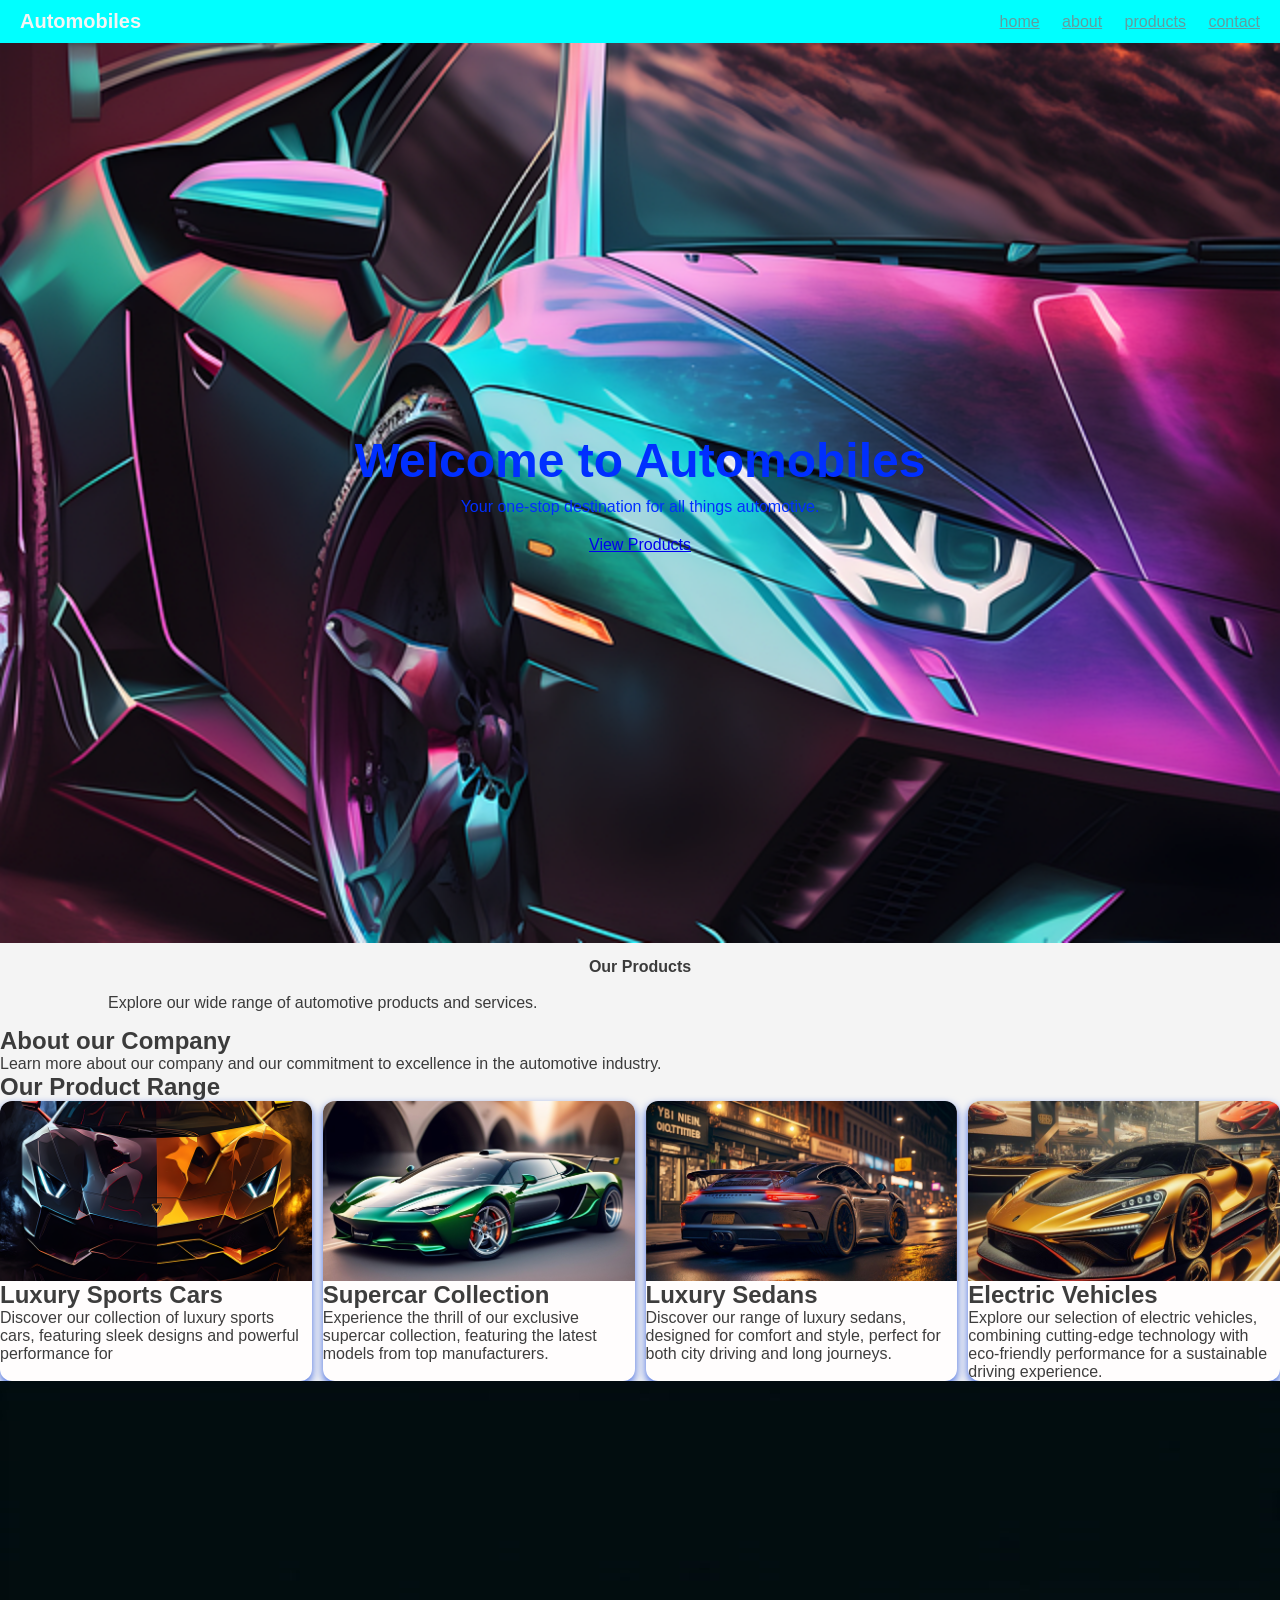
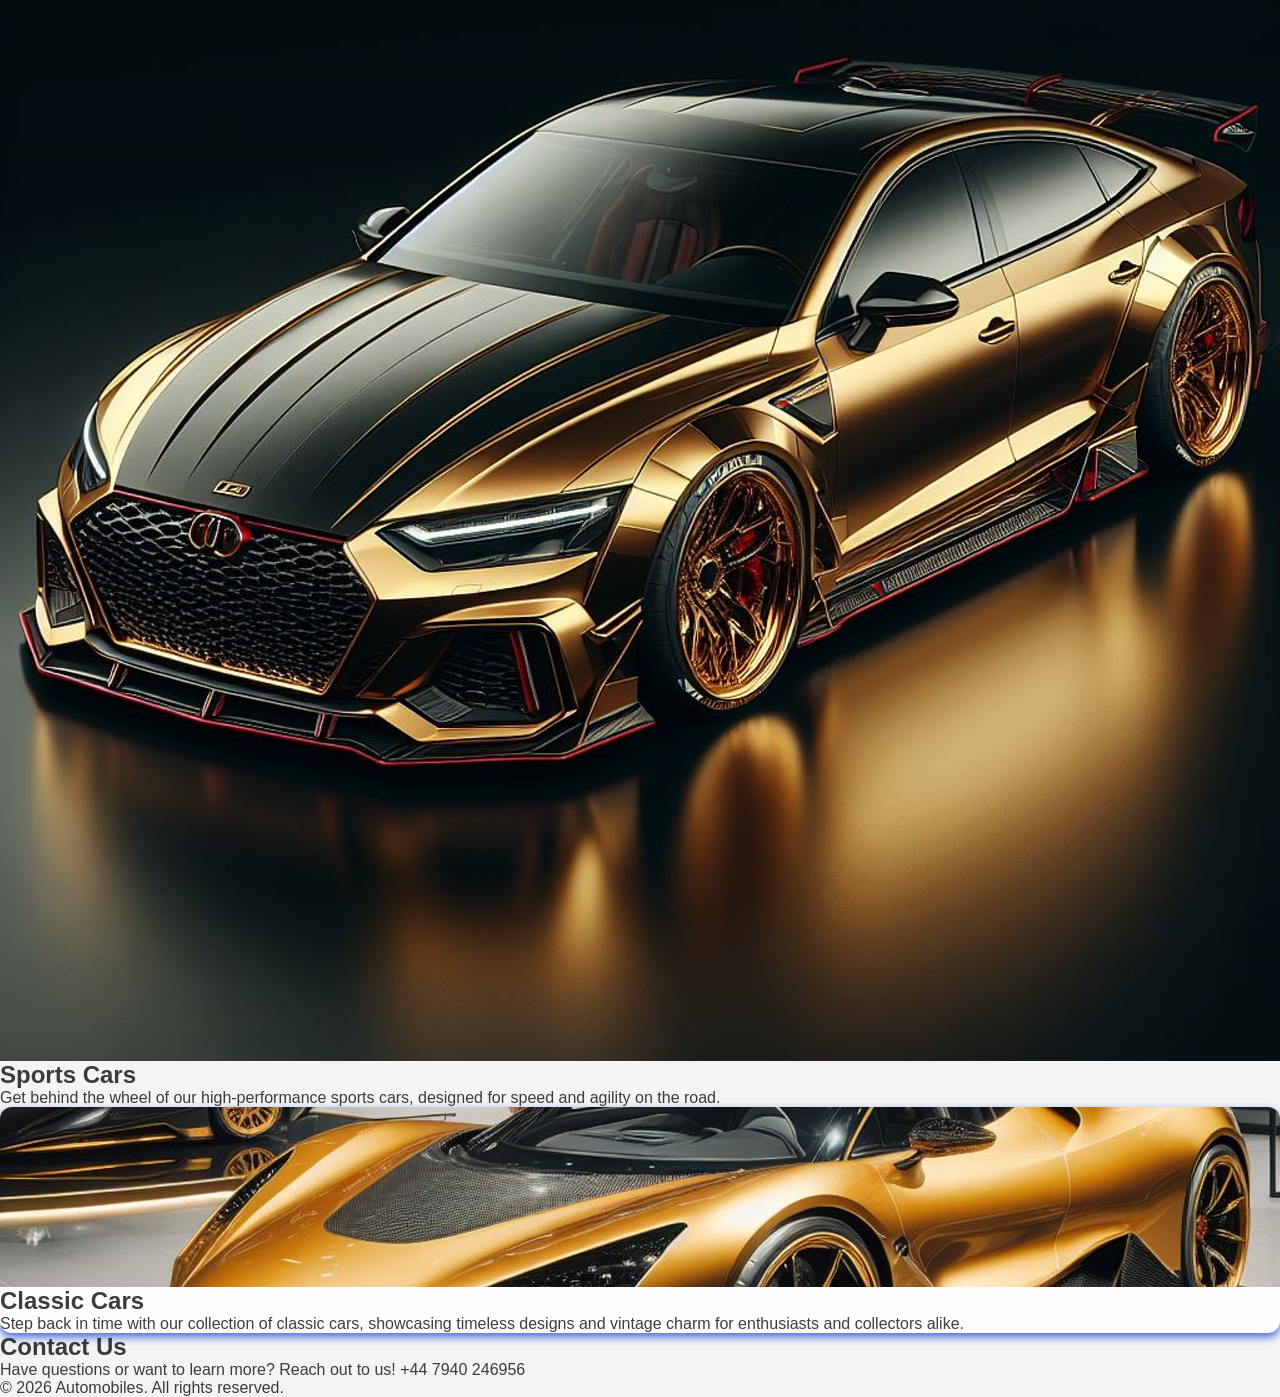
<file: index.html>
<html lang="en">
<head>
    <meta charset="UTF-8">
    <meta name="viewport" content="width=device-width, initial-scale=1.0">
    <title>automobililes</title>
    <link rel="stylesheet" href="index.css">
</head>
<body>
  <header>
    <div class="logo">Automobiles</div>
    <nav>
        <a href="#home">home</a>
        <a href="#about">about</a>
        <a href="#products">products</a>
        <a href="#contact">contact</a>
    </nav>
  </header> 
  <section id="home" class="hero">
         <h1>Welcome to Automobiles</h1>
         <p>Your one-stop destination for all things automotive.</p>
         <a href="#products" class="btn">View Products</a>
  </section>

    <section id="products" class="products">
        <h2>Our Products</h2>
        <p>Explore our wide range of automotive products and services.</p>
    </section>
    <section id="about" class="about">
        <h2>About our Company</h2>
        <p>Learn more about our company and our commitment to excellence in the automotive industry.</p>
    </section>
    <section id="products" class="products-section">
        <h2>Our Product Range</h2>
        <div class="card-grid">
            <div class="card">
                <img src="img/cr-ai-tive-lamborghini-8235407_1280.png" alt="">
                <h2>Luxury Sports Cars</h2>
                <p>Discover our collection of luxury sports cars, featuring sleek designs and powerful performance for

            </div>
            <div class="card">
                <img src="img/g_parry0-supercar-7774683_1280.jpg" alt="">
                <h2>Supercar Collection</h2>
                <p>Experience the thrill of our exclusive supercar collection, featuring the latest models from top manufacturers.</p>
                
            </div>
            <div class="card">
                <img src="img/lixxe-porsche-7770665_1280.jpg" alt="">
                <h2>Luxury Sedans</h2>
                <p>Discover our range of luxury sedans, designed for comfort and style, perfect
                    for both city driving and long journeys.</p>
                 
            </div>
            <div class="card">
                <img src="img/zhua-gun-kao-xzhe-chi-_jie-gun-xxgun-ji-lozhe-chi-supercar-8589586_1280.png" alt="">
                <h2>Electric Vehicles</h2>
                <p>Explore our selection of electric vehicles, combining cutting-edge technology with eco-friendly performance
                    for a sustainable driving experience.</p>
                
            </div>
            </div class="card">
            <img src="img/zhua-gun-kao-xzhe-chi-_jie-gun-xxgun-ji-lozhe-chi-supercar-8589657_1280.png" alt="">
                <h2>Sports Cars</h2>
                <p>Get behind the wheel of our high-performance sports cars, designed for speed and agility on the road.</p>

                </div>
                <div class="card">
                    <img src="img/zhua-gun-kao-xzhe-chi-_jie-gun-xxgun-ji-lozhe-chi-supercar-8589661_1280.png" alt="">
                    <h2>Classic Cars</h2>
                    <p>Step back in time with our collection of classic cars, showcasing timeless designs and vintage charm for enthusiasts and collectors alike.</p>

                </div>
                </div>
    </section>
    <section id="contact" class="contact">
        <h2>Contact Us</h2>
        <p>Have questions or want to learn more? Reach out to us! +44 7940 246956</p>
    </section>
    <footer>
    <p>&copy; 2026 Automobiles. All rights reserved.</p>
    </footer>
</body>
</html>
</file>
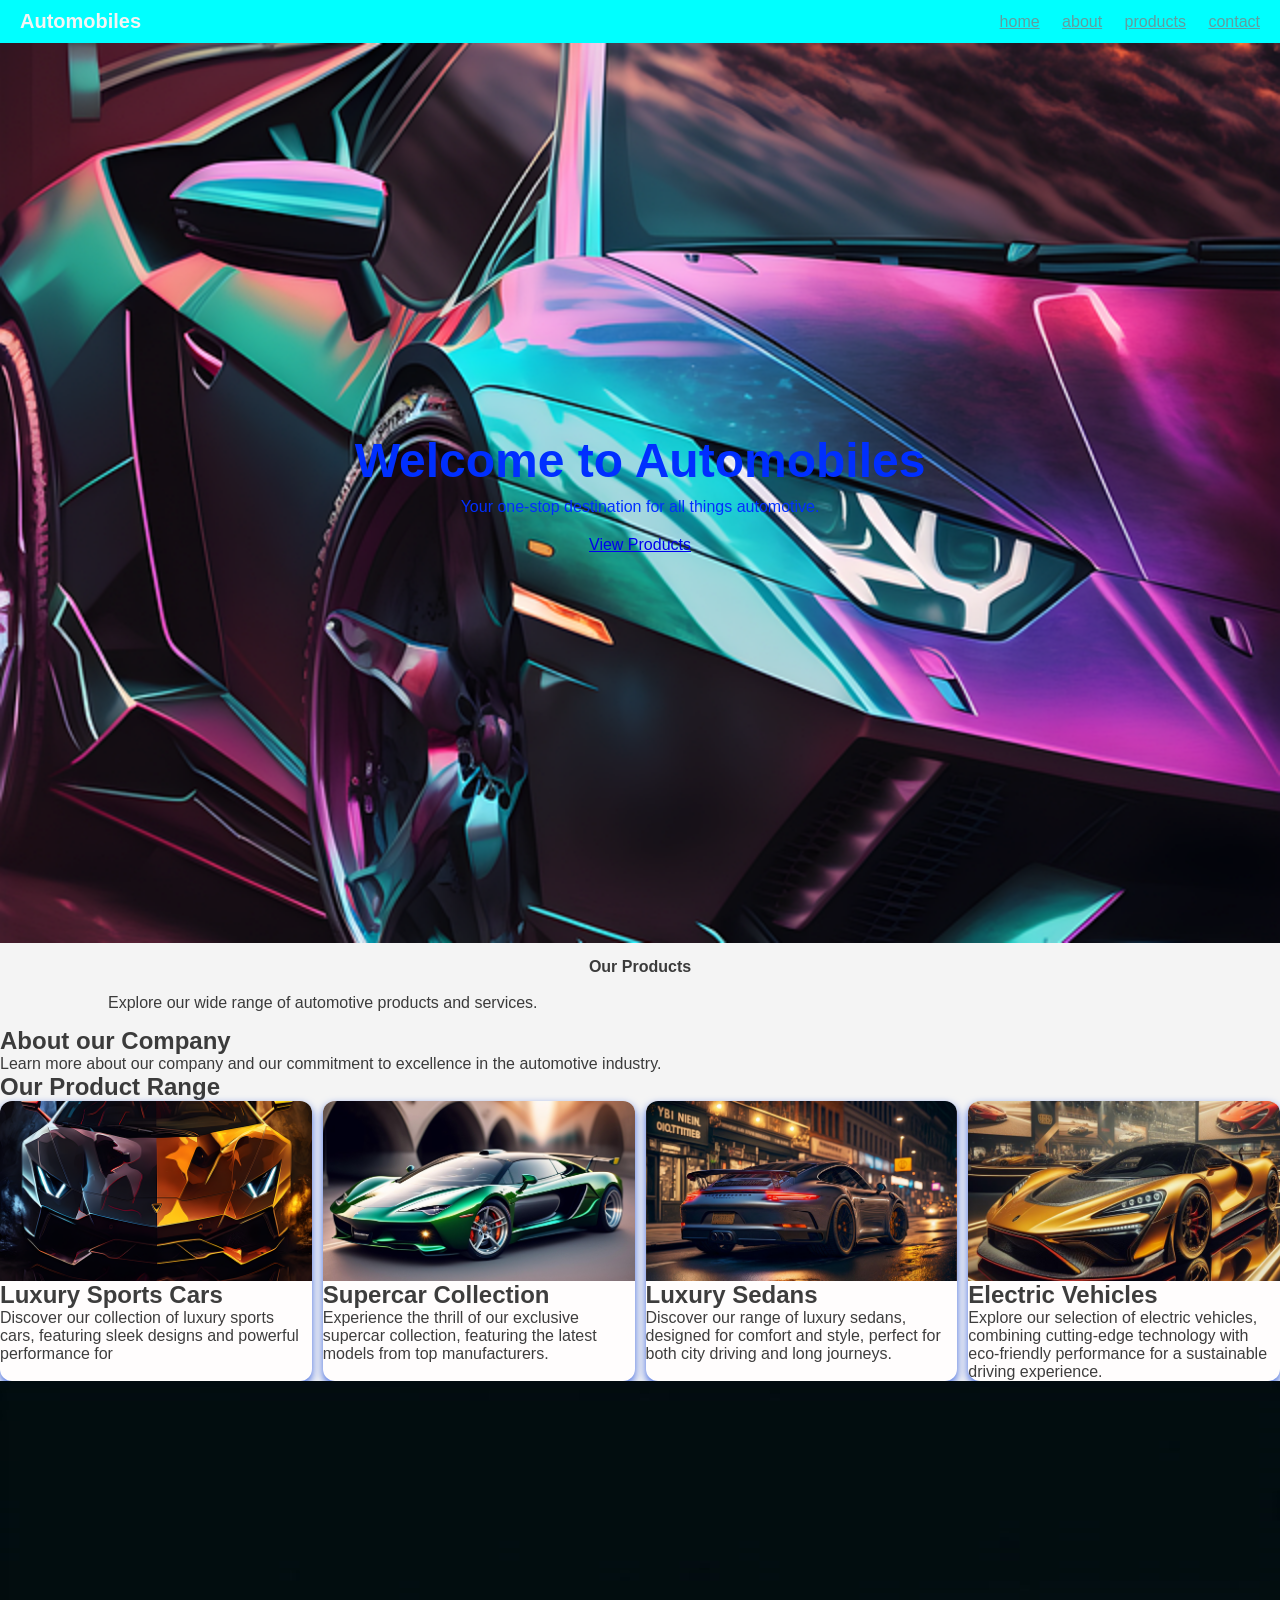
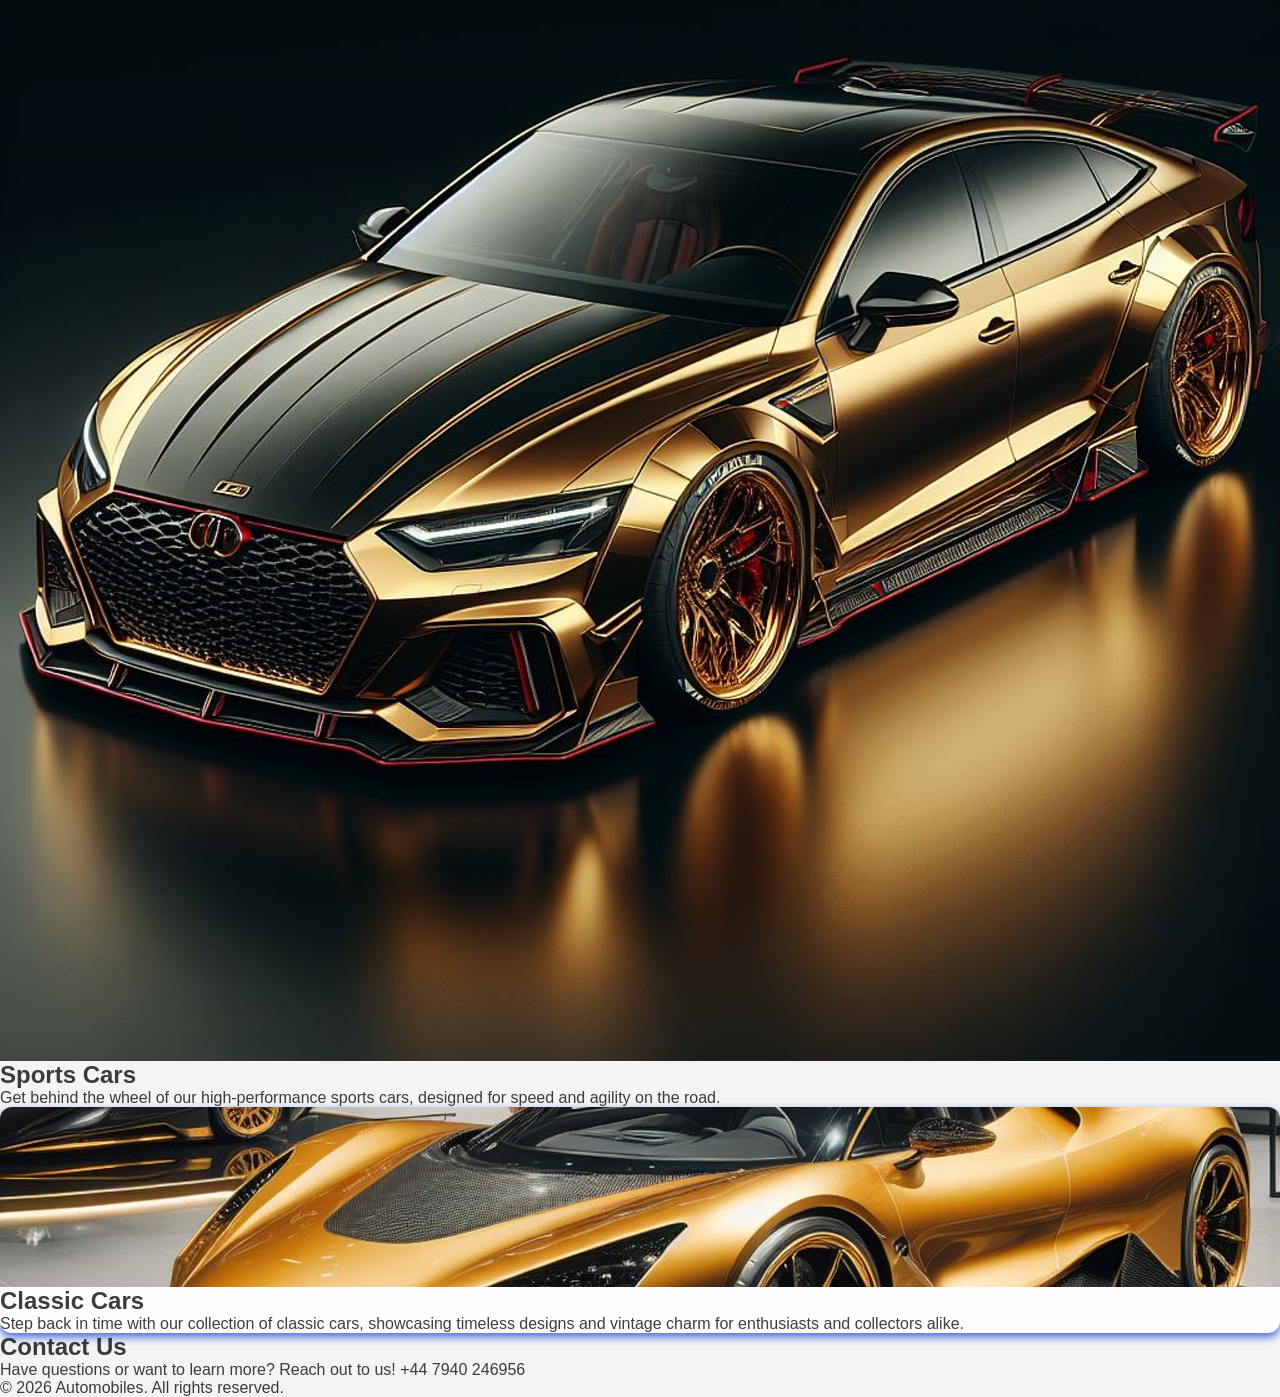
<file: automobiles.html>
<html lang="en">
<head>
    <meta charset="UTF-8">
    <meta name="viewport" content="width=device-width, initial-scale=1.0">
    <title>automobililes</title>
    <link rel="stylesheet" href="automobiles.css">
</head>
<body>
  <header>
    <div class="logo">Automobiles</div>
    <nav>
        <a href="#home">home</a>
        <a href="#about">about</a>
        <a href="#products">products</a>
        <a href="#contact">contact</a>
    </nav>
  </header> 
  <section id="home" class="hero">
         <h1>Welcome to Automobiles</h1>
         <p>Your one-stop destination for all things automotive.</p>
         <a href="#products" class="btn">View Products</a>
  </section>

    <section id="products" class="products">
        <h2>Our Products</h2>
        <p>Explore our wide range of automotive products and services.</p>
    </section>
    <section id="about" class="about">
        <h2>About our Company</h2>
        <p>Learn more about our company and our commitment to excellence in the automotive industry.</p>
    </section>
    <section id="products" class="products-section">
        <h2>Our Product Range</h2>
        <div class="card-grid">
            <div class="card">
                <img src="img/cr-ai-tive-lamborghini-8235407_1280.png" alt="">
                <h2>Luxury Sports Cars</h2>
                <p>Discover our collection of luxury sports cars, featuring sleek designs and powerful performance for

            </div>
            <div class="card">
                <img src="img/g_parry0-supercar-7774683_1280.jpg" alt="">
                <h2>Supercar Collection</h2>
                <p>Experience the thrill of our exclusive supercar collection, featuring the latest models from top manufacturers.</p>
                
            </div>
            <div class="card">
                <img src="img/lixxe-porsche-7770665_1280.jpg" alt="">
                <h2>Luxury Sedans</h2>
                <p>Discover our range of luxury sedans, designed for comfort and style, perfect
                    for both city driving and long journeys.</p>
                 
            </div>
            <div class="card">
                <img src="img/zhua-gun-kao-xzhe-chi-_jie-gun-xxgun-ji-lozhe-chi-supercar-8589586_1280.png" alt="">
                <h2>Electric Vehicles</h2>
                <p>Explore our selection of electric vehicles, combining cutting-edge technology with eco-friendly performance
                    for a sustainable driving experience.</p>
                
            </div>
            </div class="card">
            <img src="img/zhua-gun-kao-xzhe-chi-_jie-gun-xxgun-ji-lozhe-chi-supercar-8589657_1280.png" alt="">
                <h2>Sports Cars</h2>
                <p>Get behind the wheel of our high-performance sports cars, designed for speed and agility on the road.</p>

                </div>
                <div class="card">
                    <img src="img/zhua-gun-kao-xzhe-chi-_jie-gun-xxgun-ji-lozhe-chi-supercar-8589661_1280.png" alt="">
                    <h2>Classic Cars</h2>
                    <p>Step back in time with our collection of classic cars, showcasing timeless designs and vintage charm for enthusiasts and collectors alike.</p>

                </div>
                </div>
    </section>
    <section id="contact" class="contact">
        <h2>Contact Us</h2>
        <p>Have questions or want to learn more? Reach out to us! +44 7940 246956</p>
    </section>
    <footer>
    <p>&copy; 2026 Automobiles. All rights reserved.</p>
    </footer>
</body>
</html>
</file>
<file: index.css>
*{
    margin: 0;
    padding: 0;
    box-sizing: border-box;
}

body{
    font-family: Arial, Helvetica, sans-serif;
    background-color: #f4f4f4;
    color: #000000c2;
    scroll-behavior: smooth;
}
    header{
        display: flex;
        justify-content: space-between;
        align-items: center;
        background: aqua;
        padding: 10px 20px;
        color: #f4f4f4;
        position: sticky;
        top: 0;
        z-index: 1000;
        transition: background-color 0.3s ease;
    }
    .logo{
        font-size: 20px;
        font-weight: bold;
    }
    nav a{
        margin-left: 18px;
        text-decoration: underline;
        color: cadetblue;
        position: relative;
        transition: color 0.3s ease;
    }
    nav a:after{
        content: '';
        position: absolute;
        left: 0;
        margin: -4px;
        height: 2px;
        background-color: #123bac63;
        transition: width 0.3s ease;
    }
    nav a:hover{
        color: #79dfa0c0;
    }
    nav a:hover:after{
        width: 100%;
    }
.hero{
    background-image: url(img/cr-ai-tive-lamborghini-8235406_1280.png);
    background-size: cover;
    background-position: center;
    background-repeat: no-repeat;
    height: 100vh;
    color: #002fff;
    flex-direction: column;
    display: flex;
    justify-content: center;
    align-items: center;
    text-align: center;
}
.hero h1{
    font-size: 48px;
    margin-bottom: 10px;
}
.hero p{
    font-size: 16px;
    margin-bottom: 20px;
}
.about-section{
    padding: 60px;
    text-align: center;
    background-color: aquamarine;
}
.about-section h2{
    font-size: 24px;
    margin-bottom: 12px;
}
.about-section p{
    font-size: 27px;
    line-height: 1.6;
    max-width: 800px;
    margin: 0 auto;
    color: rgb(64, 109, 194);
}
.products{
    padding: 15px 18px;
    max-width: 1100px;
    margin: 0 auto;
}
.products h2{
    text-align: center;
    margin-bottom: 18px;
    font-size: 16px;
}
.card-grid{
    display: grid;
    grid-template-columns: repeat(auto-fit, minmax(280px, 1fr));
    gap: 11px;
}
.card{
    background: #fffdfd;
    border-radius: 12px;
    overflow: hidden;
    box-shadow: 0 4px 8px royalblue;
}
.card:hover{
    transform: translateY(-8px);
}
.card img{
    width: 100%;
    height: 180px;
    object-fit: cover;
}
.card:hover img{
    transform: scale(1.05);
}
.about.contact{
    background: #0d6efd;
    padding: 15px;
    max-width: 800px;
    margin-top: 15px auto;
    border-radius: 10px;
    box-shadow: rgba(0, 0, 0, 0.5);
}
.footer{
    text-align: center;
    padding: 15px;
    background-color: #1b2552b4;
    color: aquamarine;
    margin-top: 15px;
    transition: background-color 0.3s ease;
}
</file>
<file: automobiles.css>
*{
    margin: 0;
    padding: 0;
    box-sizing: border-box;
}

body{
    font-family: Arial, Helvetica, sans-serif;
    background-color: #f4f4f4;
    color: #000000c2;
    scroll-behavior: smooth;
}
    header{
        display: flex;
        justify-content: space-between;
        align-items: center;
        background: aqua;
        padding: 10px 20px;
        color: #f4f4f4;
        position: sticky;
        top: 0;
        z-index: 1000;
        transition: background-color 0.3s ease;
    }
    .logo{
        font-size: 20px;
        font-weight: bold;
    }
    nav a{
        margin-left: 18px;
        text-decoration: underline;
        color: cadetblue;
        position: relative;
        transition: color 0.3s ease;
    }
    nav a:after{
        content: '';
        position: absolute;
        left: 0;
        margin: -4px;
        height: 2px;
        background-color: #123bac63;
        transition: width 0.3s ease;
    }
    nav a:hover{
        color: #79dfa0c0;
    }
    nav a:hover:after{
        width: 100%;
    }
.hero{
    background-image: url(img/cr-ai-tive-lamborghini-8235406_1280.png);
    background-size: cover;
    background-position: center;
    background-repeat: no-repeat;
    height: 100vh;
    color: #002fff;
    flex-direction: column;
    display: flex;
    justify-content: center;
    align-items: center;
    text-align: center;
}
.hero h1{
    font-size: 48px;
    margin-bottom: 10px;
}
.hero p{
    font-size: 16px;
    margin-bottom: 20px;
}
.about-section{
    padding: 60px;
    text-align: center;
    background-color: aquamarine;
}
.about-section h2{
    font-size: 24px;
    margin-bottom: 12px;
}
.about-section p{
    font-size: 27px;
    line-height: 1.6;
    max-width: 800px;
    margin: 0 auto;
    color: rgb(64, 109, 194);
}
.products{
    padding: 15px 18px;
    max-width: 1100px;
    margin: 0 auto;
}
.products h2{
    text-align: center;
    margin-bottom: 18px;
    font-size: 16px;
}
.card-grid{
    display: grid;
    grid-template-columns: repeat(auto-fit, minmax(280px, 1fr));
    gap: 11px;
}
.card{
    background: #fffdfd;
    border-radius: 12px;
    overflow: hidden;
    box-shadow: 0 4px 8px royalblue;
}
.card:hover{
    transform: translateY(-8px);
}
.card img{
    width: 100%;
    height: 180px;
    object-fit: cover;
}
.card:hover img{
    transform: scale(1.05);
}
.about.contact{
    background: #0d6efd;
    padding: 15px;
    max-width: 800px;
    margin-top: 15px auto;
    border-radius: 10px;
    box-shadow: rgba(0, 0, 0, 0.5);
}
.footer{
    text-align: center;
    padding: 15px;
    background-color: #1b2552b4;
    color: aquamarine;
    margin-top: 15px;
    transition: background-color 0.3s ease;
}
</file>
